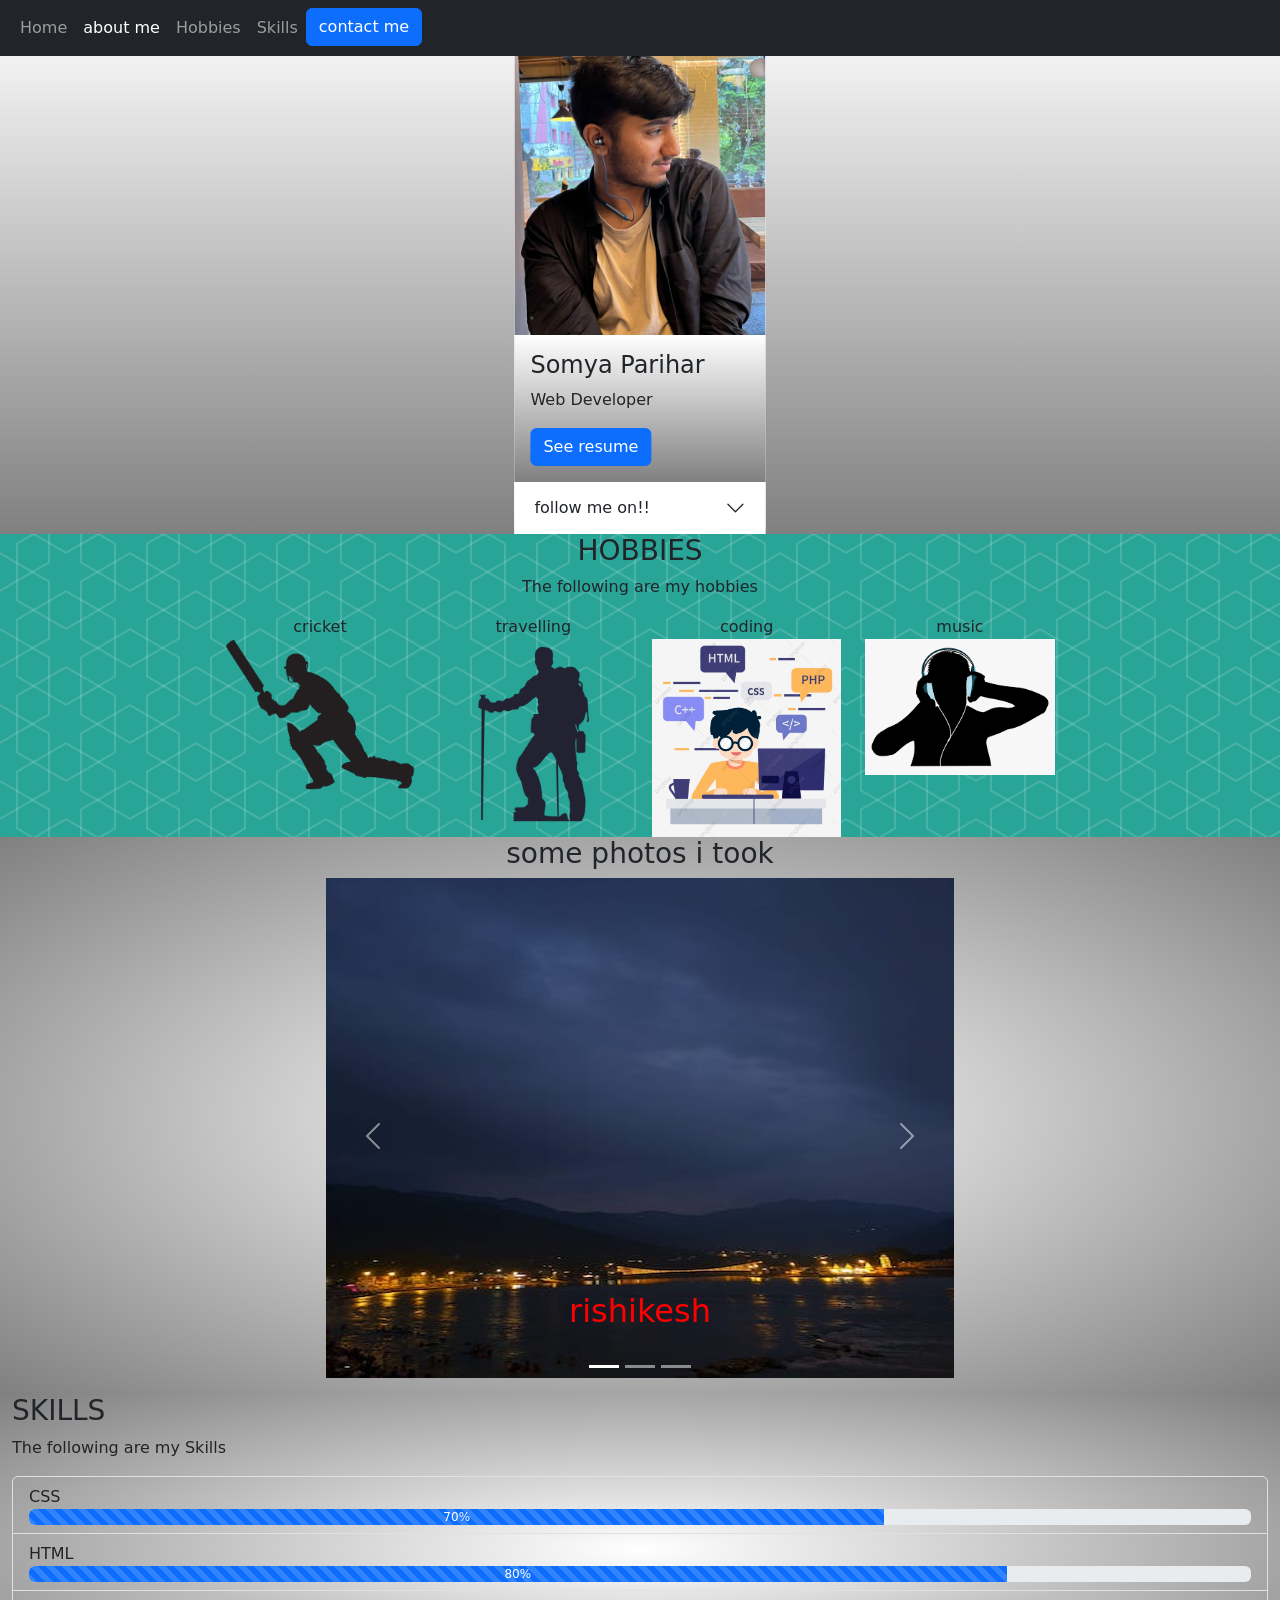
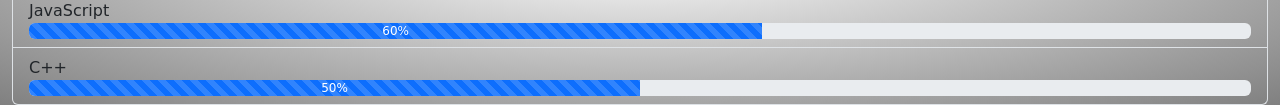
<file: task-2/index.html>
<!DOCTYPE html>
<html lang="en">

<head>
    <title>Bootstrap Example</title>
    <meta charset="utf-8">
    <meta name="viewport" content="width=device-width, initial-scale=1">
    <link href="https://cdn.jsdelivr.net/npm/bootstrap@5.1.3/dist/css/bootstrap.min.css" rel="stylesheet">
    <script src="https://cdn.jsdelivr.net/npm/bootstrap@5.1.3/dist/js/bootstrap.bundle.min.js"></script>
</head>

<body data-bs-spy="scroll" data-bs-target=".navbar" data-bs-offset="50">
    <style>
        .list-group-item {
            background-color: transparent;
        }
        .mt-3 {
            margin-top: 0rem!important;
        }
    </style>
<nav class="navbar navbar-expand-sm bg-dark navbar-dark fixed-top">
    <div class="container-fluid">
        <ul class="navbar-nav">
            <li class="nav-item">
                <a class="nav-link active" href="#">Home</a>
            </li>
            <li class="nav-item">
                <a class="nav-link" href="#about">about me</a>
            </li>
            <li class="nav-item">
                <a class="nav-link" href="#hobbies">Hobbies</a>
            </li>
            <li class="nav-item">
                <a class="nav-link" href="#Skills">Skills</a>
            </li>
            <li class="nav-item">
                <button class="btn btn-primary" type="button" data-bs-toggle="offcanvas" data-bs-target="#demo">
                    contact me
                </button>
            </li>
        </ul>
    </div>
</nav>
<div class="container mt-3" style="background-image: linear-gradient(to bottom,white,grey);margin-bottom: 0%;min-width: 100%;">
    <div class="card" style="width:20%; left: 50%; transform: translateX(-50%);border: 0px;" id="about">
        <img class="card-img-top" src="image1.jpg" alt="Card image">
        <div class="card-body" style="background-image: linear-gradient(to bottom,white,grey)">
            <h4 class="card-title">Somya Parihar</h4>
            <p class="card-text">Web Developer</p>
            <a href="resume.pdf" target="_blank" class="btn btn-primary">See resume</a>
        </div>
        <div class="accordion accordion-flush" id="follow-me">
            <div class="accordion-item">
              <h2 class="accordion-header" id="flush-headingOne">
                <button class="accordion-button collapsed" type="button" data-bs-toggle="collapse" data-bs-target="#flush-collapseOne" aria-expanded="false" aria-controls="flush-collapseOne">
                  follow me on!!
                </button>
              </h2>
              <div id="flush-collapseOne" class="accordion-collapse collapse" aria-labelledby="flush-headingOne" data-bs-parent="#accordionFlushExample">
                <div class="accordion-body">
                    <div class="row">
                        <div class="col"><a href="https://www.linkedin.com/in/somya-parihar-3305b1229/" target="_blank"><img src="LinkedIn.png" alt="LinkedIn" width="100%"></div></a>
                        <div class="col"><a href="https://github.com/Somya-Parihar" target="_blank"><img src="Github.png" alt="Github" width="100%"></div></a>
                    </div>
                </div>
              </div>
            </div>
          </div>
    </div>
</div>
<div class="offcanvas offcanvas-bottom" id="demo" style="min-height:fit-content">
    <div class="offcanvas-header">
        <h1 class="offcanvas-title">Contact Me</h1>
        <button type="button" class="btn-close" data-bs-dismiss="offcanvas"></button>
    </div>
    <div class="offcanvas-body">
        <form action="">
            <div class="mb-3">
                <label for="name" class="form-label">Your name</label>
                <input type="text" class="form-control" id="nam" placeholder="Your name" name="name">
            </div>
            <div class="mb-3 mt-3">
                <label for="email" class="form-label">Your Email:</label>
                <input type="email" class="form-control" id="email" placeholder="Enter email" name="email">
            </div>
            <div class="mb-3">
                <label for="subject" class="form-label">Subject</label>
                <input type="text" class="form-control" id="sub" placeholder="Your name" name="sub">
            </div>
            <label for="comment">Comments:</label>
            <textarea class="form-control" rows="5" id="comment" name="text"></textarea>
            <div class="form-check mb-3">
                <label class="form-check-label">
                    <input class="form-check-input" type="checkbox" name="remember"> filled all the details
                </label>
            </div>
            <button type="submit" class="btn btn-primary" type="button" data-bs-toggle="offcanvas"
                data-bs-target="#alert">
                submit
            </button>
        </form>
    </div>
</div>
</div>
<div class="offcanvas offcanvas-top" id="alert" style="max-height: 0px">
    <div class="offcanvas-header">
        <p class="offcanvas-body">
        <div class="alert alert-success">
            <strong>Success!</strong> thank you for reaching out to me
        </div>
        </p>
        <button type="button" class="btn-close" data-bs-dismiss="offcanvas"></button>
    </div>
</div>
</div>
<div class="container-fluid mt-3" style="background-image: url('heading.png');" id="hobbies">
    <h3 style="text-align: center">HOBBIES</h3>
    <p style="text-align: center">The following are my hobbies</p>
    <div class="row">
        <div class="col"></div>
        <div class="col" style="text-align: center;">cricket</div>
        <div class="col" style="text-align: center;">travelling</div>
        <div class="col" style="text-align: center;">coding</div>
        <div class="col" style="text-align: center;">music</div>
        <div class="col"></div>
    </div>
    <div class="row">
        <div class="col"></div>
        <div class="col" style="text-align: center;"><img src="cricket.png" width="100%"></div>
        <div class="col" style="text-align: center;"><img src="travelling.png" width="100%"></div>
        <div class="col" style="text-align: center;"><img src="coding.jpeg" width="100%"></div>
        <div class="col" style="text-align: center;"><img src="music.png" width="100%"></div>
        <div class="col"></div>
    </div>
</div>
<div class="container-fluid mt-3" style="margin: 0%;background-image: radial-gradient(white,grey);" id="hobbies">
    <h3 style="text-align: center">some photos i took</h3>
<div id="clicks" class="carousel slide" data-bs-ride="carousel" style="width: 50%;height: auto; left: 50%; transform: translateX(-50%);padding-bottom: 1rem;">

    <div class="carousel-indicators">
        <button type="button" data-bs-target="#clicks" data-bs-slide-to="0" class="active"></button>
        <button type="button" data-bs-target="#clicks" data-bs-slide-to="1"></button>
        <button type="button" data-bs-target="#clicks" data-bs-slide-to="2"></button>
    </div>

    <div class="carousel-inner">
        <div class="carousel-item active">
            <img src="rishikesh.jpeg" alt="travelling" class="d-block" style="width:100%;height: 500px;" style="opacity: 0.8;">
            <div class="carousel-caption" style="color: red;">
                <h2>rishikesh</h2>
            </div>
        </div>
        <div class="carousel-item">
            <img src="pachmari.jpeg" alt="Chicago" class="d-block" style="width:100%;height: 500px;">
            <div class="carousel-caption" style="color: red;">
                <h2>pachmari</h2>
            </div>
        </div>
        <div class="carousel-item">
            <img src="ujjain.jpeg" alt="New York" class="d-block" style="width:100%;height: 500px;">
            <div class="carousel-caption" style="color: red;">
                <h2>ujjain</h2>
            </div>
        </div>
    </div>

    <button class="carousel-control-prev" type="button" data-bs-target="#clicks" data-bs-slide="prev">
        <span class="carousel-control-prev-icon"></span>
    </button>
    <button class="carousel-control-next" type="button" data-bs-target="#clicks" data-bs-slide="next">
        <span class="carousel-control-next-icon"></span>
    </button>
</div>
</div>
<div class="container-fluid mt-3" style="margin: 0% ;background-image: radial-gradient(white,grey);" id="Skills">
    <div class="details">
    <h3 >SKILLS</h3>
    <p>The following are my Skills</p>
    <ul class="list-group">
        <li class="list-group-item">CSS
            <div class="progress">
                <div class="progress-bar progress-bar-striped" style="width:70%">70%</div>
              </div>
        </li>
        <li class="list-group-item">HTML
            <div class="progress">
                <div class="progress-bar progress-bar-striped" style="width:80%">80%</div>
              </div>
        </li>
        <li class="list-group-item">JavaScript
            <div class="progress">
                <div class="progress-bar progress-bar-striped" style="width:60%">60%</div>
              </div>
        </li>
        <li class="list-group-item">C++
            <div class="progress">
                <div class="progress-bar progress-bar-striped" style="width:50%">50%</div>
              </div>
        </li>
      </ul>
    </div>
</div>

</body>

</html>
</file>
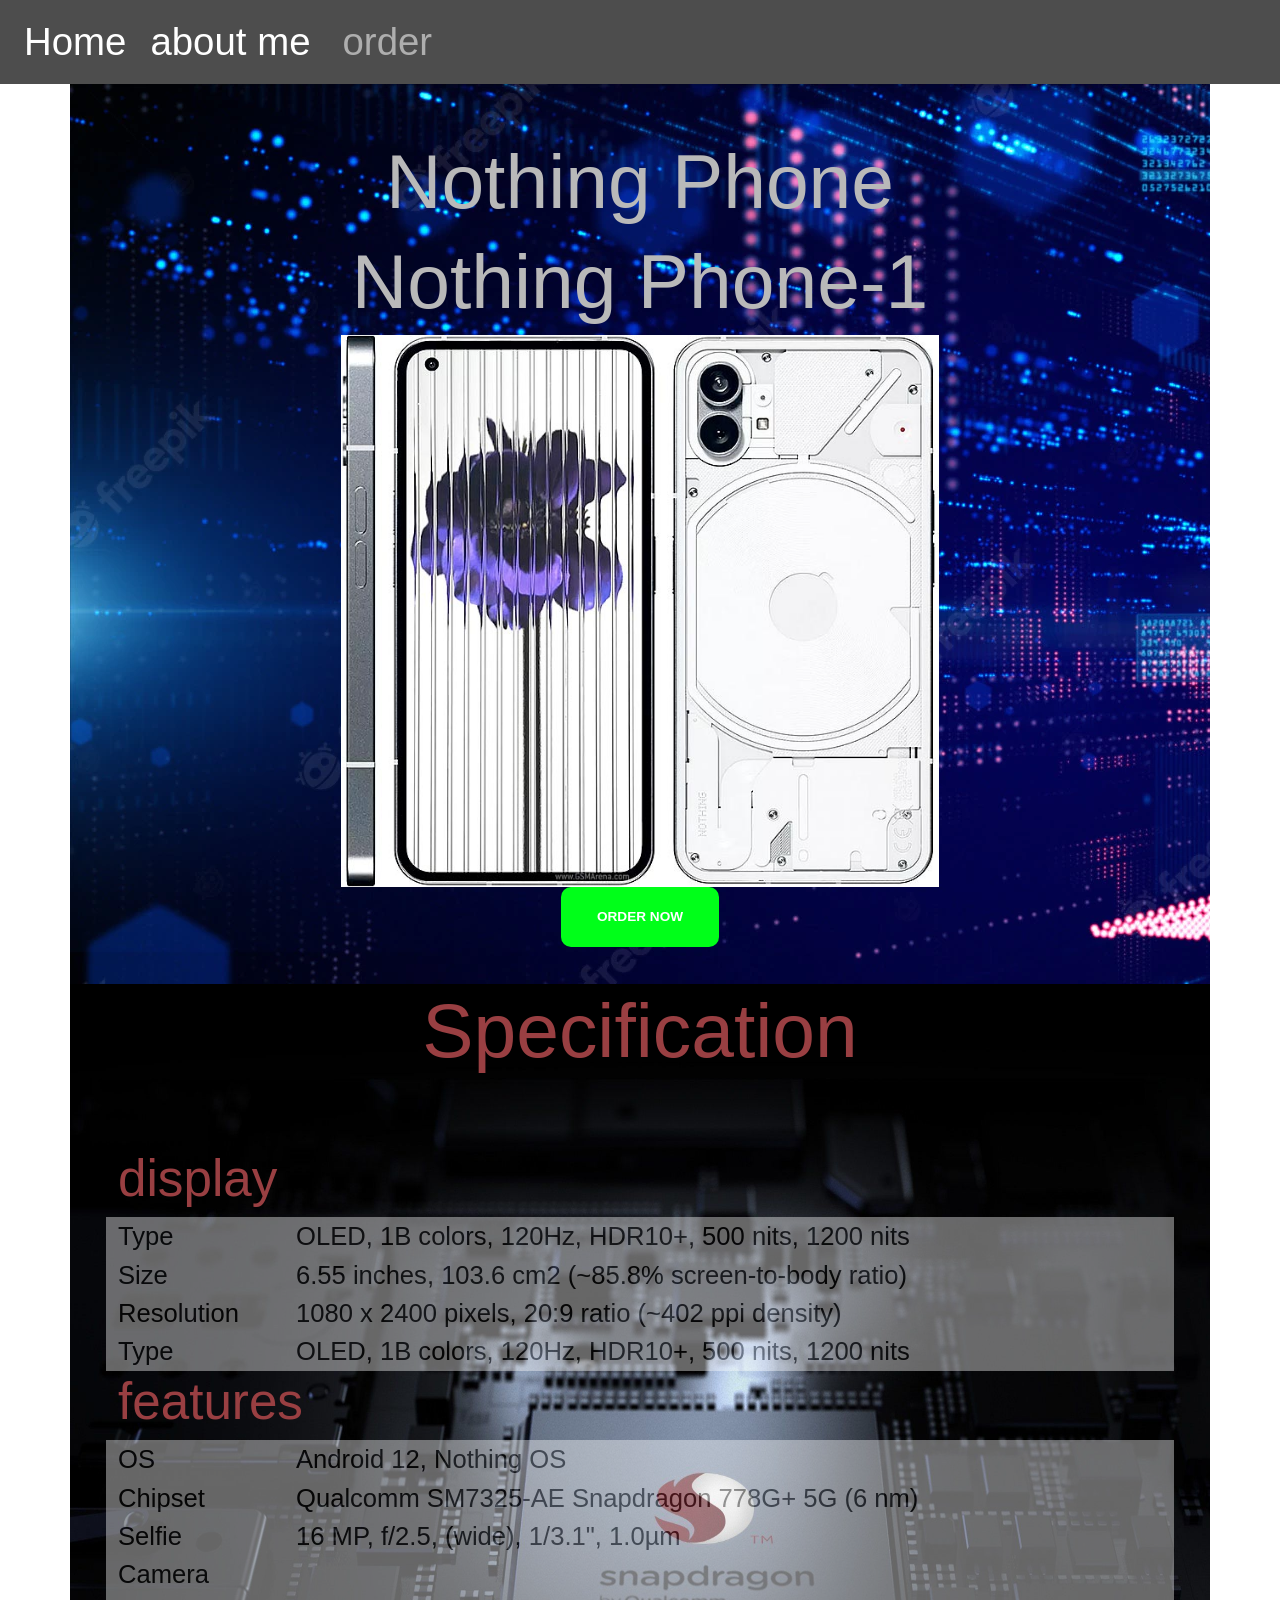
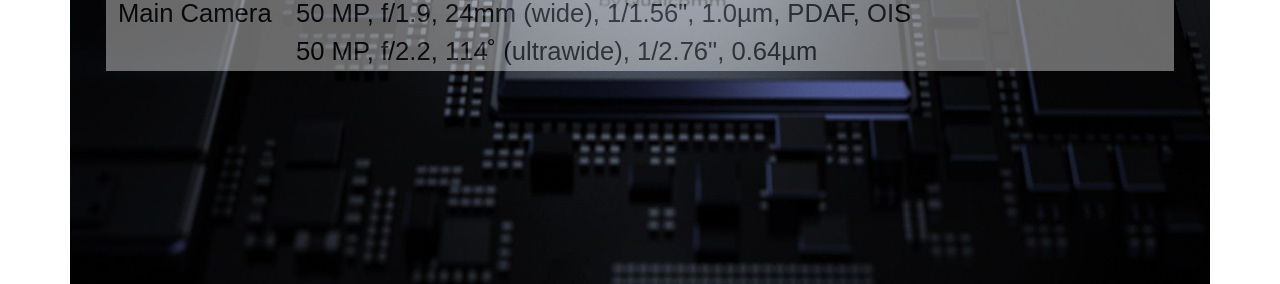
<file: Task-3/index.html>
<!DOCTYPE html>
<html lang="en">

<head>
    <title>Somya</title>
    <meta charset="utf-8">
    <meta name="viewport" content="width=device-width, initial-scale=1">
    <link href="https://cdn.jsdelivr.net/npm/bootstrap@5.1.3/dist/css/bootstrap.min.css" rel="stylesheet">
    <link rel="stylesheet" href="styles.css">
    <script src="https://cdn.jsdelivr.net/npm/bootstrap@5.1.3/dist/js/bootstrap.bundle.min.js"></script>
    <style>
        .navbar-brand{
            font-size: 3vw;
        }
        .navbar {
            padding: 0% 0%;
        }
        .container {
            padding-left: auto;
            padding-right: auto;
        }
    </style>
</head>

<body data-bs-spy="scroll" data-bs-target=".navbar" data-bs-offset="50">
    <nav class="navbar navbar-expand-lg navbar-dark" style="background-color: rgb(77, 77, 77);">
        <div class="container-fluid">
            <a class="navbar-brand" href="#">Home</a>
            <button class="navbar-toggler" type="button" data-bs-toggle="collapse"
                data-bs-target="#navbarSupportedContent" aria-controls="navbarSupportedContent" aria-expanded="false"
                aria-label="Toggle navigation">
                <span class="navbar-toggler-icon"></span>
            </button>
            <div class="collapse navbar-collapse" id="navbarSupportedContent">
                <ul class="navbar-nav me-auto mb-2 mb-lg-0">
                    <li class="navbar-brand">
                        <a class="nav-link active" aria-current="page" href="#about">about me</a>
                    </li>
                    <li class="navbar-brand">
                    <a class="nav-link active" aria-current="page" href="#order">order</a>
                    </li>
                </ul>
            </div>
        </div>
    </nav>
    <div class="container px-4 px-lg-5 h-100" style="background-image: url(skills.webp);" id="about">
        <h1 style="text-align: center;font-size: 6vw;color: rgb(185,185,185);padding-top: 4vw;">Nothing Phone</h1>
        <h1 style="text-align: center;font-size: 6vw;color: rgb(185,185,185);">Nothing Phone-1</h1>
        <div class="container text-center" style="height: 60vw;">
            <img src="nothing-phone1-1.jpeg" alt="phone" width="60%"><br>
            <a class="btn btn-primary btn-xl" href="#order" style="background-color:rgb(0,255,25);border-radius: 10px;">Order now</a>
        </div>
    </div>
    <div class="container px-4 px-lg-5 h-100" style="background-image: url(specification.jpg);background-size: 100vw 100vh;" id="order">
        <h1 style="text-align: center; font-size: 6vw;color: rgb(153,63,66);">Specification</h1>
        <h1 style="padding-top: 5vw; font-size: 4vw; color: rgb(153,63,66);">display</h1>
        <div class="row" style="font-size: 2vw; background-color: white; opacity: .4; color: rgb(13,13,13);">
            <div class="col-2">Type</div>
            <div class="col-10">OLED, 1B colors, 120Hz, HDR10+, 500 nits, 1200 nits</div>
        </div>
        <div class="row" style="font-size: 2vw; background-color: white; opacity: .4; color: rgb(13,13,13);">
            <div class="col-2">Size</div>
            <div class="col-10">6.55 inches, 103.6 cm2 (~85.8% screen-to-body ratio)</div>
        </div>
        <div class="row" style="font-size: 2vw; background-color: white; opacity: .4; color: rgb(13,13,13);">
            <div class="col-2">Resolution</div>
            <div class="col-10">1080 x 2400 pixels, 20:9 ratio (~402 ppi density)</div>
        </div>
        <div class="row" style="font-size: 2vw; background-color: white; opacity: .4; color: rgb(13,13,13);">
            <div class="col-2">Type</div>
            <div class="col-10">OLED, 1B colors, 120Hz, HDR10+, 500 nits, 1200 nits</div>
        </div>
        <h1 style="font-size: 4vw; color: rgb(153,63,66);">features</h1>
        <div class="row" style="font-size: 2vw; background-color: white; opacity: .4; color: rgb(13,13,13);">
            <div class="col-2">OS</div>
            <div class="col-10">Android 12, Nothing OS</div>
        </div>
        <div class="row" style="font-size: 2vw; background-color: white; opacity: .4; color: rgb(13,13,13);">
            <div class="col-2">Chipset</div>
            <div class="col-10">Qualcomm SM7325-AE Snapdragon 778G+ 5G (6 nm)</div>
        </div>
        <div class="row" style="font-size: 2vw; background-color: white; opacity: .4; color: rgb(13,13,13);">
            <div class="col-2">Selfie Camera</div>
            <div class="col-10">16 MP, f/2.5, (wide), 1/3.1", 1.0µm</div>
        </div>
        <div class="row" style="font-size: 2vw; background-color: white; opacity: .4; color: rgb(13,13,13);">
            <div class="col-2">Main Camera</div>
            <div class="col-10">
                50 MP, f/1.9, 24mm (wide), 1/1.56", 1.0µm, PDAF, OIS<br>
                50 MP, f/2.2, 114˚ (ultrawide), 1/2.76", 0.64µm
            </div>
        </div>

    </div>
</body>
</html>
</file>
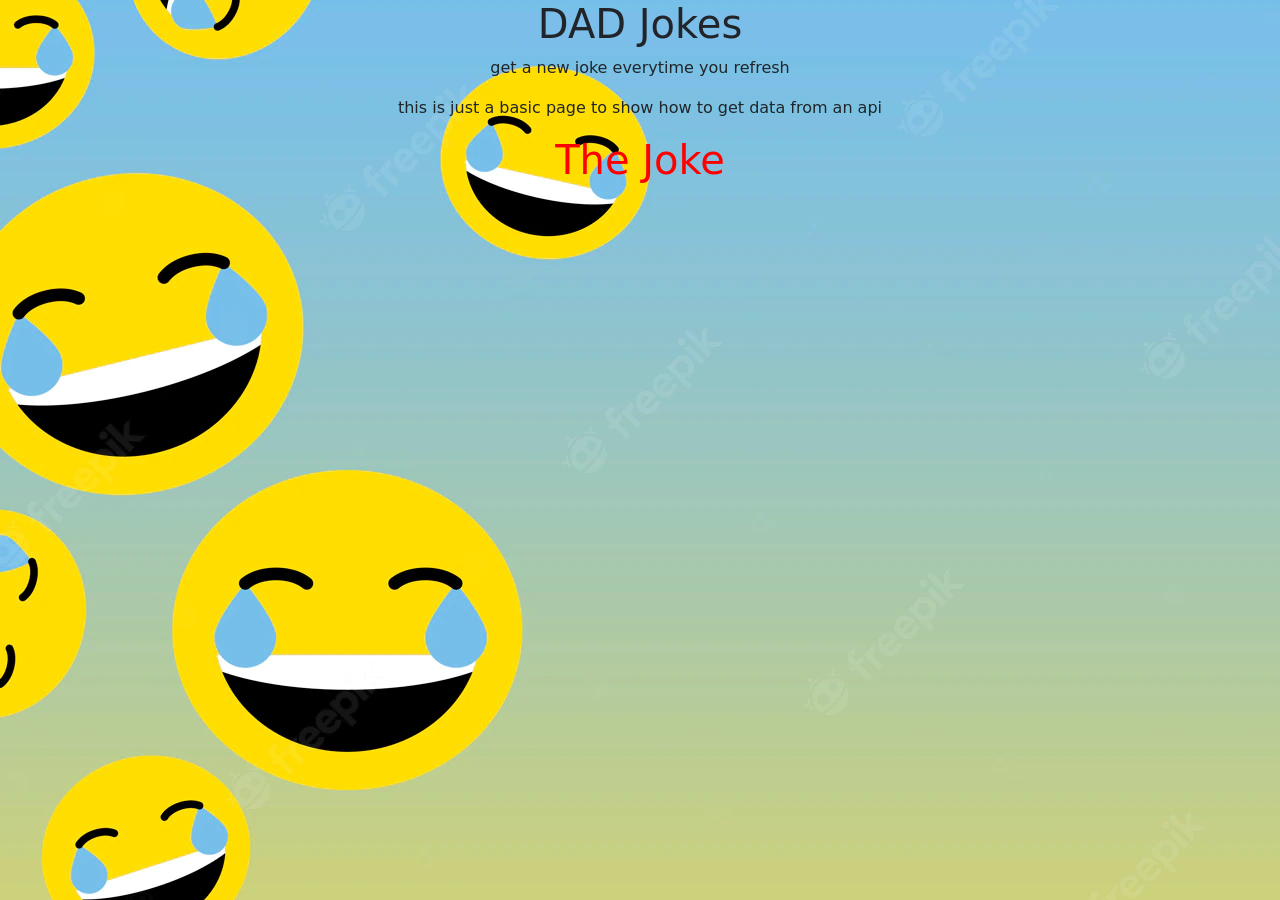
<file: task-4/index.html>
<!doctype html>
<html lang="en">
  <head>
    <meta charset="utf-8">
    <meta name="viewport" content="width=device-width, initial-scale=1">
    <link href="https://cdn.jsdelivr.net/npm/bootstrap@5.1.3/dist/css/bootstrap.min.css" rel="stylesheet" integrity="sha384-1BmE4kWBq78iYhFldvKuhfTAU6auU8tT94WrHftjDbrCEXSU1oBoqyl2QvZ6jIW3" crossorigin="anonymous">
    <script src="http://code.jquery.com/jquery-1.11.2.min.js" type="text/javascript"></script>
    <script language="JavaScript" type="text/javascript" src="api.js"></script>
    <link rel="stylesheet" href="style.css">
    <title>Jokes</title>
  </head>
<body>
  <div class="heading">
    <h1 id="heading">DAD Jokes</h1>
    <p id="content">get a new joke everytime you refresh</p>
    <p>this is just a basic page to show how to get data from an api</p>
  </div>
  <div class="joke">
    <h1>The Joke</h1>
    <p id="joke"></p>
  </div>
</body>
</html>
</file>
<file: task-4/style.css>
body{
    background-image: url("laugh.webp");
}
.heading {
    text-align: center;
}
#content {
    text-align: center;
}
.joke {
    text-align: center;
    color: red;
}
</file>
